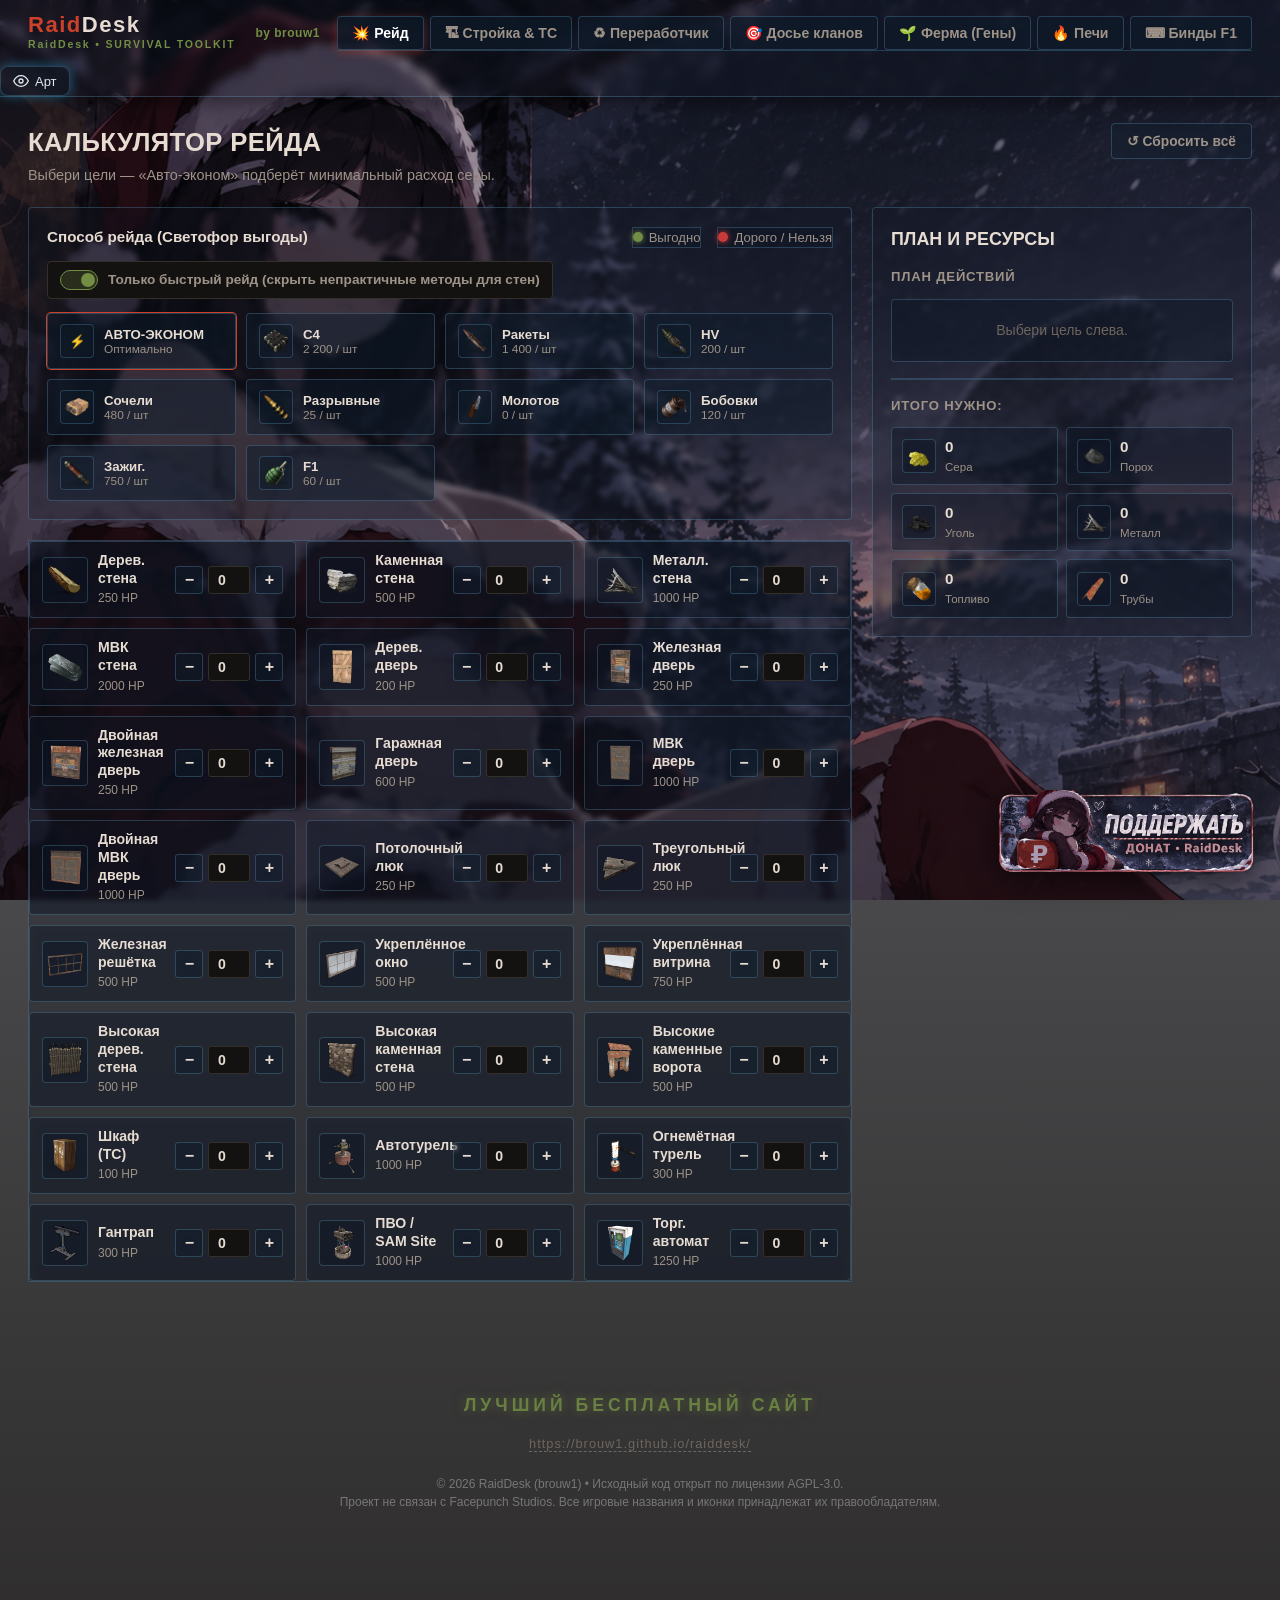
<file: index.html>
<!DOCTYPE html>
<html lang="ru">
<head><meta name="yandex-verification" content="edd21837ca9c1b9a" />

    <meta charset="UTF-8">
    <!-- ===== SEO: заголовок + описание для Google ===== -->
<title>RaidDesk — Лучший бесплатный помощник для Rust: рейды, гены, печи</title>
<meta name="description" content="RaidDesk — бесплатный тактический помощник для Rust: калькулятор рейда с авто-экономом серы, досье кланов, ферма генов, расчёт плавки и бинды F1. Без регистрации.">
<meta name="robots" content="index, follow">
<link rel="canonical" href="https://brouw1.github.io/raiddesk/">
<link rel="stylesheet" href="style.css">
<link rel="icon" type="image/jpeg" href="favicon.jpg">
<link rel="apple-touch-icon" href="favicon.jpg">
<!-- Yandex.Metrika counter -->
<script type="text/javascript">
    (function(m,e,t,r,i,k,a){
        m[i]=m[i]||function(){(m[i].a=m[i].a||[]).push(arguments)};
        m[i].l=1*new Date();
        for (var j = 0; j < document.scripts.length; j++) {if (document.scripts[j].src === r) { return; }}
        k=e.createElement(t),a=e.getElementsByTagName(t)[0],k.async=1,k.src=r,a.parentNode.insertBefore(k,a)
    })(window, document,'script','https://mc.yandex.ru/metrika/tag.js?id=114509880', 'ym');

    ym(114509880, 'init', {ssr:true, webvisor:true, clickmap:true, ecommerce:"dataLayer", referrer: document.referrer, url: location.href, accurateTrackBounce:true, trackLinks:true});
</script>
<noscript><div><img src="https://mc.yandex.ru/watch/114509880" style="position:absolute; left:-9999px;" alt="" /></div></noscript>
<!-- /Yandex.Metrika counter -->
<!-- ===== Open Graph: красивое превью в Discord / Telegram / VK ===== -->
<meta property="og:type" content="website">
<meta property="og:site_name" content="RaidDesk">
<meta property="og:title" content="RaidDesk — Лучший бесплатный помощник для Rust">
<meta property="og:description" content="Калькулятор рейда, досье кланов, ферма генов, печи и бинды F1. Бесплатно, без регистрации.">
<meta property="og:url" content="https://brouw1.github.io/raiddesk/">
<meta property="og:image" content="https://github.io">
<meta property="og:locale" content="ru_RU">

<!-- ===== Twitter Card ===== -->
<meta name="twitter:card" content="summary_large_image">
<meta name="twitter:title" content="RaidDesk — Лучший бесплатный помощник для Rust">
<meta name="twitter:description" content="Рейды, досье, гены, печи и бинды — всё в одном бесплатном портале.">
<meta name="twitter:image" content="https://github.io">

<!-- ===== JSON-LD: Google поймёт, что это приложение ===== -->
<script type="application/ld+json">
{
  "@context": "https://schema.org",
  "@type": "WebApplication",
  "name": "RaidDesk",
  "alternateName": "Тактический портал Rust",
  "url": "https://brouw1.github.io/raiddesk/",
  "description": "Бесплатный помощник для Rust: калькулятор рейда, досье кланов, ферма генов, расчёт плавки и бинды F1.",
  "applicationCategory": "Game",
  "operatingSystem": "Web",
  "offers": { "@type": "Offer", "price": "0", "priceCurrency": "RUB" },
  "inLanguage": "ru"
}
</script>
</head>
<body>
    <header class="topbar">
        <div class="container topbar-inner">
            <div class="brand" id="brandLogo">
                <div>
                    <div class="brand-title"><span class="accent">Raid</span>Desk</div>
                    <div class="brand-sub">RaidDesk • SURVIVAL TOOLKIT</div>
                </div>
            </div>
            <nav class="nav-tabs">
                <button class="nav-btn active" data-tab="raid">💥 Рейд</button>
                <button class="nav-btn" data-tab="build">🏗 Стройка & TC</button>
                <button class="nav-btn" data-tab="recycler">♻ Переработчик</button>
                <button class="nav-btn" data-tab="clans">🎯 Досье кланов</button>
                <button class="nav-btn" data-tab="farm">🌱 Ферма (Гены)</button>
                <button class="nav-btn" data-tab="furnaces">🔥 Печи</button>
                <button class="nav-btn" data-tab="binds">⌨ Бинды F1</button>
            </nav>
        </div>
    </header>

    <main class="main-content container">
        <div id="tab-raid" class="tab-panel active">
            <div class="section-header">
                <div><h1>Калькулятор рейда</h1><p class="subtitle">Выбери цели — «Авто-эконом» подберёт минимальный расход серы.</p></div>
                <button type="button" class="btn btn-ghost reset-tab-btn" data-tab="raid">↺ Сбросить всё</button>
            </div>
            <div class="split-layout">
                <div>
                    <div class="method-bar-card card">
                        <div class="method-bar-header">
                            <span class="label-title">Способ рейда (Светофор выгоды)</span>
                            <div class="traffic-legend">
                                <span class="legend-item"><span class="dot dot-green"></span> Выгодно</span>
                                <span class="legend-item"><span class="dot dot-red"></span> Дорого / Нельзя</span>
                            </div>
                        </div>
                        <!-- НОВАЯ ЛОГИКА: Переключатель "Только быстрый рейд" -->
                        <label class="fast-raid-toggle">
                            <input type="checkbox" id="fastRaidToggle" checked>
                            <span class="toggle-slider"></span>
                            <span class="toggle-text">Только быстрый рейд (скрыть непрактичные методы для стен)</span>
                        </label>
                        <div class="raid-methods" id="raidMethodsContainer"></div>
                    </div>
                    <div class="items-grid" id="raidTargetsGrid"></div>
                </div>
                <div class="card sticky-panel">
                    <div class="summary-header"><h2>План и ресурсы</h2></div>
                    
                    <!-- НОВАЯ ЛОГИКА: Блок оптимального комбо -->
                    <div id="optimalComboBlock" class="optimal-combo-card" style="display: none;">
                        <h3 class="mini-title" style="color: var(--rust-olive); margin-bottom: 8px;">💡 Оптимальное комбо (дешевле по сере)</h3>
                        <div id="optimalComboContent"></div>
                    </div>

                    <h3 class="mini-title">План действий</h3>
                    <div id="raidPlanBlock" class="empty-state">Выбери цель слева.</div>
                    <div class="divider"></div>
                    <h3 class="mini-title">Итого нужно:</h3>
                    <div class="resources-grid" id="raidResourcesGrid"></div>
                </div>
            </div>
        </div>

        <div id="tab-build" class="tab-panel"></div>
        <div id="tab-recycler" class="tab-panel"></div>

        <div id="tab-clans" class="tab-panel">
            <div class="section-header">
                <div><h1>Досье кланов</h1><p class="subtitle">Заметки по врагам, читерам и союзникам на сервере (сохраняются в браузере).</p></div>
                <button type="button" class="btn btn-ghost reset-tab-btn" data-tab="clans">↺ Сбросить всё</button>
            </div>
            <form id="addClanForm" class="add-clan-form card">
                <div class="form-row">
                    <div class="input-group"><label>Клан / Ник / Квадрат</label><input type="text" id="clanNameInput" required></div>
                    <div class="input-group"><label>Статус</label>
                        <select id="clanStatusInput">
                            <option value="enemy">🔴 Враги</option>
                            <option value="cheater">🟣 Софт</option>
                            <option value="ally">🟢 Союзники</option>
                        </select>
                    </div>
                    <div class="input-group"><label>Заметка (двери, онлайн, SteamID)</label><input type="text" id="clanNoteInput"></div>
                    <button type="submit" class="btn btn-primary">+ Добавить</button>
                </div>
            </form>
            <div id="clansContainer"></div>
        </div>

        <div id="tab-farm" class="tab-panel">
            <div class="section-header">
                <div><h1>Ферма (Гены)</h1><p class="subtitle">Точный расчёт перекрёстного опыления ростков на грядке.</p></div>
                <button type="button" class="btn btn-ghost reset-tab-btn" data-tab="farm">↺ Сбросить всё</button>
            </div>
            <div class="split-layout">
                <div class="card">
                    <h3 class="mini-title">Мои ростки</h3>
                    <div style="display:flex; gap:8px; margin-bottom:12px;">
                        <input type="text" id="plantInput" placeholder="Введи 6 генов (G/Y/H/W/X)" maxlength="6" style="flex:1;">
                        <button class="btn btn-primary" id="addPlantBtn">+ Добавить</button>
                        <button class="btn btn-ghost" id="loadTestPlantsBtn">Загрузить тестовые</button>
                    </div>
                    <div id="plantPreview" style="margin-bottom:16px; min-height:26px;"></div>
                    <div id="plantsList"></div>
                </div>
                <div class="card sticky-panel">
                    <h3 class="mini-title">Результат</h3>
                    <div class="target-toggle-group" id="farmTargetGroup" style="margin-bottom:16px;">
                        <button class="target-toggle-btn active" data-target="yield">🌾 Урожай (Y / G)</button>
                        <button class="target-toggle-btn" data-target="speed">⚡ Скорость (G / Y)</button>
                    </div>
                    <button class="btn btn-olive" id="calcFarmBtn" style="width:100%; margin-bottom:16px;">🧬 Рассчитать идеал</button>
                    <div id="farmResult" class="empty-state">Добавьте 3+ ростка.</div>
                </div>
            </div>
        </div>

        <div id="tab-furnaces" class="tab-panel">
            <div class="section-header">
                <div><h1>Печи (Плавка)</h1><p class="subtitle">Расчёт времени плавки, расхода дерева и таймер со звуковым сигналом.</p></div>
                <button type="button" class="btn btn-ghost reset-tab-btn" id="furnace-reset-all">↺ Сбросить всё</button>
            </div>
            <div class="furnace-picker">
                <div class="card furnace-card selected" data-type="small">
                    <img src="icons/furnace.png" alt="Малая" class="furnace-icon" onerror="this.style.display='none'">
                    <div class="furnace-name">Малая печь</div>
                    <div class="furnace-sub">36 серы / мин</div>
                </div>
                <div class="card furnace-card" data-type="large">
                    <img src="icons/furnace.large.png" alt="Большая" class="furnace-icon" onerror="this.style.display='none'">
                    <div class="furnace-name">Большая печь</div>
                    <div class="furnace-sub">180 серы / мин</div>
                </div>
                <div class="card furnace-card" data-type="electric">
                    <img src="icons/electric.furnace.png" alt="Электрическая" class="furnace-icon" onerror="this.style.display='none'">
                    <div class="furnace-name">Электрическая</div>
                    <div class="furnace-sub">Без дерева</div>
                </div>
            </div>
            <div class="split-layout">
                <div class="card">
                    <div class="input-group" style="margin-bottom:16px;">
                        <label>Количество печей</label>
                        <div class="counter-controls">
                            <button type="button" class="cnt-btn" id="furnace-count-dec">−</button>
                            <input class="cnt-input" type="number" id="furnace-count-input" min="1" value="1">
                            <button type="button" class="cnt-btn" id="furnace-count-inc">+</button>
                        </div>
                    </div>
                    <h3 class="mini-title">Руда на плавку</h3>
                    <div style="display:flex; flex-direction:column; gap:12px;">
                        <div class="ore-row">
                            <span class="ore-label"><img src="icons/sulfur.png" class="ore-icon"> Сера</span>
                            <div class="counter-controls">
                                <button type="button" class="cnt-btn furnace-ore-dec" data-ore="sulfur">−</button>
                                <input class="cnt-input furnace-ore-input" type="number" data-ore="sulfur" min="0" value="0">
                                <button type="button" class="cnt-btn furnace-ore-inc" data-ore="sulfur">+</button>
                            </div>
                        </div>
                        <div class="ore-row">
                            <span class="ore-label"><img src="icons/metal.fragments.png" class="ore-icon"> Металл</span>
                            <div class="counter-controls">
                                <button type="button" class="cnt-btn furnace-ore-dec" data-ore="metal">−</button>
                                <input class="cnt-input furnace-ore-input" type="number" data-ore="metal" min="0" value="0">
                                <button type="button" class="cnt-btn furnace-ore-inc" data-ore="metal">+</button>
                            </div>
                        </div>
                        <div class="ore-row">
                            <span class="ore-label"><img src="icons/metal.refined.png" class="ore-icon"> МВК</span>
                            <div class="counter-controls">
                                <button type="button" class="cnt-btn furnace-ore-dec" data-ore="hqm">−</button>
                                <input class="cnt-input furnace-ore-input" type="number" data-ore="hqm" min="0" value="0">
                                <button type="button" class="cnt-btn furnace-ore-inc" data-ore="hqm">+</button>
                            </div>
                        </div>
                    </div>
                </div>
                <div class="card sticky-panel">
                    <h3 class="mini-title">Таймер</h3>
                    <div style="text-align:center; font-size:2.2rem; font-weight:900; font-variant-numeric:tabular-nums; margin:16px 0;" id="furnace-time-display">00:00:00</div>
                    <div style="display:grid; grid-template-columns:1fr 1fr; gap:8px; margin-bottom:16px;">
                        <button class="btn btn-primary" id="furnace-start-btn">▶ Старт</button>
                        <button class="btn btn-ghost" id="furnace-pause-btn" disabled>⏸ Пауза</button>
                    </div>
                    <button class="btn btn-ghost" id="furnace-sound-test" style="width:100%; margin-bottom:16px;">🔊 Тест</button>
                    <div class="divider"></div>
                    <h3 class="mini-title">Расход дерева:</h3>
                    <div class="resources-grid" id="furnace-consume-grid" style="margin-bottom:12px;"></div>
                    <h3 class="mini-title">Выход:</h3>
                    <div class="resources-grid" id="furnace-output-grid"></div>
                </div>
            </div>
        </div>

        <div id="tab-binds" class="tab-panel">
            <div class="section-header">
                <div><h1>Бинды F1</h1><p class="subtitle">Готовые команды для консоли Rust. Копируй и вставляй.</p></div>
            </div>
            <div class="binds-grid" id="bindsContainer"></div>
        </div>
    </main>

    <footer class="site-footer">
        <div class="footer-text">ЛУЧШИЙ БЕСПЛАТНЫЙ САЙТ</div>
        <div class="footer-github">
            <a href="https://brouw1.github.io/raiddesk/">https://brouw1.github.io/raiddesk/</a>
        </div>
    <p style="font-size: 12px; color: #777; text-align: center; margin-top: 20px;">
      © 2026 RaidDesk (brouw1) • Исходный код открыт по лицензии AGPL-3.0.<br>
      Проект не связан с Facepunch Studios. Все игровые названия и иконки принадлежат их правообладателям.
    </p>

    </footer>

    <a href="https://www.donationalerts.com/r/brouw1" class="rust-donate-btn" target="_blank" rel="noopener noreferrer">
        <div class="rust-donate-icon">₽</div>
        <div class="rust-donate-text">
            <div class="rust-donate-title">ПОДДЕРЖАТЬ</div>
            <div class="rust-donate-sub">ДОНАТ • RaidDesk</div>
        </div>
    </a>

    <div id="toast" class="toast"></div>
    <script src="app.js"></script>
    <script src="furnaces.js"></script>
<script src="theme/seasons.js"></script>
</body>
</html>
    <head>
        <meta http-equiv="Content-Type" content="text/html; charset=UTF-8">
    </head>
    <body>
</html>
</file>
<file: style.css>
:root {
--bg-main: #161513;
--bg-panel: #1f1d1a;
--bg-card: #26231f;
--bg-card-hover: #2e2b25;
--bg-input: #131210;
--border-dark: #332f29;
--border-light: #474139;
--rust-orange: #cd412b;
--rust-orange-hover: #e24d35;
--rust-orange-soft: rgba(205, 65, 43, 0.18);
--rust-olive: #738d45;
--rust-olive-hover: #84a34f;
--rust-olive-soft: rgba(115, 141, 69, 0.22);
--rust-red: #c93b3b;
--rust-purple: #8e44ad;
--text-main: #e6dcd2;
--text-muted: #9e9388;
--text-dim: #6e665e;
--radius: 4px;
--transition: 0.16s ease;
}
* { box-sizing: border-box; margin: 0; padding: 0; }
body {
font-family: -apple-system, BlinkMacSystemFont, "Segoe UI", Roboto, Inter, Arial, sans-serif;
background-color: var(--bg-main);
background-image:
radial-gradient(ellipse 80% 45% at 50% -5%, rgba(205, 65, 43, 0.22) 0%, transparent 65%),
radial-gradient(ellipse 60% 40% at 85% 95%, rgba(115, 141, 69, 0.14) 0%, transparent 60%),
linear-gradient(rgba(255, 255, 255, 0.018) 1px, transparent 1px),
linear-gradient(90deg, rgba(255, 255, 255, 0.018) 1px, transparent 1px);
background-size: 100% 100%, 100% 100%, 36px 36px, 36px 36px;
background-attachment: fixed;
color: var(--text-main);
line-height: 1.5;
min-height: 100vh;
padding-bottom: 90px;
}
.container { max-width: 1320px; margin: 0 auto; padding: 0 28px; }
.topbar {
background: rgba(22, 20, 18, 0.94);
backdrop-filter: blur(8px);
border-bottom: 2px solid var(--border-dark);
position: sticky;
top: 0;
z-index: 100;
box-shadow: 0 4px 20px rgba(0, 0, 0, 0.5);
}
.topbar-inner {
display: flex;
align-items: center;
justify-content: space-between;
gap: 16px;
min-height: 66px;
flex-wrap: wrap;
padding-top: 8px;
padding-bottom: 8px;
}
.brand { display: flex; align-items: center; gap: 12px; cursor: pointer; }
.brand-title { font-size: 1.38rem; font-weight: 900; letter-spacing: 1.5px; line-height: 1.1; }
.brand-title .accent { color: var(--rust-orange); }
.brand-sub { font-size: 0.66rem; letter-spacing: 1.8px; color: var(--rust-olive); font-weight: 800; }
.nav-tabs { display: flex; gap: 6px; flex-wrap: wrap; }
.nav-btn {
background: var(--bg-panel);
border: 1px solid var(--border-dark);
color: var(--text-muted);
padding: 8px 14px;
border-radius: var(--radius);
font-size: 0.88rem;
font-weight: 700;
cursor: pointer;
transition: var(--transition);
}
.nav-btn:hover { background: var(--bg-card-hover); color: var(--text-main); border-color: var(--border-light); }
.nav-btn.active {
background: var(--rust-orange);
color: #fff;
border-color: #e45740;
box-shadow: 0 2px 10px rgba(205, 65, 43, 0.4);
}
.main-content { padding-top: 26px; padding-bottom: 50px; }
.tab-panel { display: none; }
.tab-panel.active { display: block; }
.section-header {
display: flex;
justify-content: space-between;
align-items: flex-start;
gap: 16px;
margin-bottom: 20px;
flex-wrap: wrap;
}
h1 { font-size: 1.6rem; font-weight: 800; letter-spacing: 0.4px; text-transform: uppercase; }
.subtitle { color: var(--text-muted); font-size: 0.9rem; margin-top: 4px; max-width: 760px; }
.card {
background: var(--bg-panel);
border: 1px solid var(--border-dark);
border-radius: var(--radius);
padding: 18px;
}
.btn {
border: 1px solid var(--border-light);
background: var(--bg-card);
color: var(--text-main);
padding: 9px 15px;
border-radius: var(--radius);
font-size: 0.86rem;
font-weight: 700;
cursor: pointer;
transition: var(--transition);
display: inline-flex;
align-items: center;
justify-content: center;
gap: 7px;
}
.btn:hover { background: var(--bg-card-hover); border-color: #5a544a; }
.btn-primary { background: var(--rust-orange); border-color: #e45740; color: #fff; box-shadow: 0 2px 8px rgba(205, 65, 43, 0.35); }
.btn-primary:hover { background: var(--rust-orange-hover); }
.btn-olive { background: var(--rust-olive); border-color: #88a653; color: #fff; }
.btn-olive:hover { background: var(--rust-olive-hover); }
.btn-ghost { background: transparent; border-color: var(--border-dark); color: var(--text-muted); }
.btn-ghost:hover { color: var(--text-main); border-color: var(--rust-orange); }
.btn:disabled { opacity: 0.5; cursor: not-allowed; }
.tag-pill {
font-size: 0.72rem;
font-weight: 800;
padding: 4px 9px;
border-radius: 3px;
letter-spacing: 0.6px;
text-transform: uppercase;
}
.tag-rust { background: var(--rust-orange-soft); color: #ff7c66; border: 1px solid rgba(205, 65, 43, 0.45); }
.tag-olive { background: var(--rust-olive-soft); color: #b5d975; border: 1px solid rgba(115, 141, 69, 0.5); }
.divider { height: 1px; background: var(--border-dark); margin: 16px 0; }
.mini-title { font-size: 0.82rem; text-transform: uppercase; letter-spacing: 0.8px; color: var(--text-muted); margin-bottom: 12px; }
.empty-state {
text-align: center;
color: var(--text-dim);
padding: 20px 12px;
font-size: 0.88rem;
background: var(--bg-input);
border-radius: 4px;
border: 1px dashed var(--border-dark);
}
.item-icon-wrap {
width: 46px;
height: 46px;
background: var(--bg-input);
border: 1px solid var(--border-dark);
border-radius: 4px;
display: flex;
align-items: center;
justify-content: center;
flex-shrink: 0;
padding: 4px;
}
.item-icon-wrap.sm { width: 34px; height: 34px; padding: 3px; }
.item-icon-wrap img { width: 100%; height: 100%; object-fit: contain; }
.split-layout { display: grid; grid-template-columns: 1fr 380px; gap: 20px; align-items: start; }
.items-grid { display: grid; grid-template-columns: repeat(auto-fill, minmax(255px, 1fr)); gap: 10px; }
.target-card {
background: var(--bg-panel);
border: 1px solid var(--border-dark);
border-radius: var(--radius);
padding: 10px 12px;
display: flex;
align-items: center;
justify-content: space-between;
gap: 10px;
}
.target-card.has-count { border-color: var(--rust-orange); background: #27211d; }
.target-left { display: flex; align-items: center; gap: 10px; min-width: 0; }
.target-meta { display: flex; flex-direction: column; min-width: 0; }
.target-title { font-size: 0.88rem; font-weight: 700; line-height: 1.25; }
.target-hp { font-size: 0.75rem; color: var(--text-muted); margin-top: 2px; }
.counter-controls { display: flex; align-items: center; gap: 5px; flex-shrink: 0; }
.cnt-btn {
width: 28px;
height: 28px;
border-radius: 3px;
border: 1px solid var(--border-light);
background: var(--bg-card);
color: var(--text-main);
font-weight: 800;
font-size: 1rem;
cursor: pointer;
}
.cnt-btn:hover { background: var(--rust-orange); border-color: var(--rust-orange); color: #fff; }
.cnt-input {
width: 42px;
height: 28px;
text-align: center;
background: var(--bg-input);
border: 1px solid var(--border-dark);
border-radius: 3px;
color: var(--text-main);
font-weight: 700;
font-size: 0.88rem;
}
.sticky-panel { position: sticky; top: 84px; }
.summary-header { display: flex; justify-content: space-between; align-items: center; margin-bottom: 14px; }
.summary-header h2 { font-size: 1.12rem; font-weight: 800; text-transform: uppercase; }
.resources-grid { display: grid; grid-template-columns: repeat(2, 1fr); gap: 8px; }
.res-item {
background: var(--bg-input);
border: 1px solid var(--border-dark);
border-radius: 4px;
padding: 8px 10px;
display: flex;
align-items: center;
gap: 9px;
}
.res-item.highlight { border-color: rgba(205, 65, 43, 0.55); background: rgba(205, 65, 43, 0.1); }
.res-data { display: flex; flex-direction: column; }
.res-val { font-size: 0.95rem; font-weight: 800; }
.res-name { font-size: 0.72rem; color: var(--text-muted); }
input[type="text"], select {
background: var(--bg-input);
border: 1px solid var(--border-light);
color: var(--text-main);
padding: 9px 12px;
border-radius: var(--radius);
font-size: 0.88rem;
outline: none;
}
input[type="text"]:focus, select:focus { border-color: var(--rust-orange); }
.add-clan-form { margin-bottom: 20px; }
.form-row { display: grid; grid-template-columns: 1.2fr 0.9fr 1.5fr auto; gap: 12px; align-items: end; }
.input-group { display: flex; flex-direction: column; gap: 5px; }
.input-group label { font-size: 0.78rem; color: var(--text-muted); font-weight: 700; }
.toast {
position: fixed;
bottom: 24px;
right: 24px;
background: var(--bg-card);
color: #fff;
border: 1px solid var(--rust-orange);
border-left: 4px solid var(--rust-orange);
padding: 12px 18px;
border-radius: var(--radius);
font-size: 0.9rem;
font-weight: 700;
box-shadow: 0 8px 24px rgba(0, 0, 0, 0.55);
transform: translateY(100px);
opacity: 0;
pointer-events: none;
transition: 0.22s ease;
z-index: 999;
}
.toast.show { transform: translateY(0); opacity: 1; }
@media (max-width: 1024px) {
.split-layout { grid-template-columns: 1fr; }
.sticky-panel { position: static; }
.form-row { grid-template-columns: 1fr; }
}
/* РЕЙД / СТРОЙКА / ПЕРЕРАБОТЧИК */
.method-bar-card { margin-bottom: 20px; }
.method-bar-header { display: flex; justify-content: space-between; align-items: center; margin-bottom: 12px; flex-wrap: wrap; gap: 10px; }
.label-title { font-weight: 700; font-size: 0.95rem; }
.traffic-legend { display: flex; gap: 16px; font-size: 0.82rem; color: var(--text-muted); }
.legend-item { display: flex; align-items: center; gap: 6px; }
.dot { width: 10px; height: 10px; border-radius: 50%; display: inline-block; }
.dot-green { background: var(--rust-olive); box-shadow: 0 0 6px var(--rust-olive); }
.dot-red { background: var(--rust-red); box-shadow: 0 0 6px var(--rust-red); }
.raid-methods { display: grid; grid-template-columns: repeat(auto-fill, minmax(155px, 1fr)); gap: 10px; }
.method-btn {
background: var(--bg-input);
border: 1px solid var(--border-dark);
color: var(--text-main);
padding: 10px 12px;
border-radius: var(--radius);
cursor: pointer;
display: flex;
align-items: center;
gap: 10px;
text-align: left;
transition: var(--transition);
}
.method-btn:hover { border-color: var(--border-light); background: var(--bg-card); }
.method-btn.active { border-color: var(--rust-orange) !important; box-shadow: 0 0 0 1px var(--rust-orange); }
.method-btn.status-green { background: var(--rust-olive-soft); border-color: var(--rust-olive); }
.method-btn.status-red { background: rgba(201, 59, 59, 0.14); border-color: #8f2929; opacity: 0.85; }
.method-info { display: flex; flex-direction: column; min-width: 0; }
.method-name { font-size: 0.83rem; font-weight: 700; white-space: nowrap; overflow: hidden; text-overflow: ellipsis; }
.method-sulfur { font-size: 0.74rem; color: var(--text-muted); }
.plan-row {
background: var(--bg-input);
border: 1px solid var(--border-dark);
border-radius: 4px;
padding: 8px 10px;
display: flex;
justify-content: space-between;
align-items: center;
gap: 8px;
font-size: 0.83rem;
}
.plan-row-target { font-weight: 700; }
.plan-row-action { color: #ff8c78; font-weight: 700; text-align: right; }
.tax-info-box { background: var(--bg-input); border: 1px solid var(--border-dark); border-radius: 4px; padding: 12px; margin-bottom: 16px; }
.tax-row { display: flex; justify-content: space-between; font-size: 0.9rem; margin-bottom: 10px; }
.tax-tiers { display: grid; grid-template-columns: repeat(4, 1fr); gap: 4px; text-align: center; }
.tax-tiers span { font-size: 0.72rem; padding: 5px 4px; background: var(--bg-card); border-radius: 3px; color: var(--text-muted); }
.tax-tiers span.active { background: var(--rust-olive); color: #fff; font-weight: 700; }
/* ФЕРМА */
.gene-circle {
display: inline-flex;
align-items: center;
justify-content: center;
width: 26px;
height: 26px;
border-radius: 50%;
font-size: 13px;
font-weight: 900;
color: #fff;
border: 2px solid transparent;
text-shadow: 0 1px 2px rgba(0,0,0,0.6);
}
.gene-good { background: #659933; border-color: #85c247; box-shadow: inset 0 -2px 0 rgba(0,0,0,0.2); }
.gene-bad { background: #b83728; border-color: #e04d3c; box-shadow: inset 0 -2px 0 rgba(0,0,0,0.2); }
.gene-unknown { background: #4a4a4a; border-color: #777; color: #e6dcd2; }
.plant-row {
display: flex;
justify-content: space-between;
align-items: center;
padding: 10px 14px;
background: var(--bg-input);
border: 1px solid var(--border-dark);
border-radius: var(--radius);
}
.plant-row-left { display: flex; align-items: center; gap: 12px; }
.plant-row-genes { display: flex; gap: 4px; }
.result-box { background: var(--bg-input); border: 1px solid var(--border-dark); border-radius: var(--radius); padding: 14px; margin-bottom: 12px; }
.result-title { font-size: 0.85rem; color: var(--text-muted); text-transform: uppercase; font-weight: 700; margin-bottom: 10px; }
.result-genes { display: flex; gap: 6px; align-items: center; flex-wrap: wrap; }
.target-toggle-group { display: flex; gap: 8px; }
.target-toggle-btn {
flex: 1;
background: var(--bg-input);
border: 1px solid var(--border-dark);
color: var(--text-muted);
padding: 10px;
border-radius: var(--radius);
font-size: 0.82rem;
font-weight: 700;
cursor: pointer;
transition: var(--transition);
display: flex;
align-items: center;
justify-content: center;
}
.target-toggle-btn.active {
border-color: var(--rust-orange);
color: #ff9c8b;
background: rgba(205, 65, 43, 0.12);
box-shadow: inset 0 0 0 1px var(--rust-orange);
}
/* БИНДЫ */
.binds-grid { display: grid; grid-template-columns: repeat(auto-fill, minmax(340px, 1fr)); gap: 16px; }
.bind-card {
background: var(--bg-panel);
border: 1px solid var(--border-dark);
border-radius: var(--radius);
padding: 18px;
display: flex;
flex-direction: column;
gap: 14px;
}
.bind-header { display: flex; justify-content: space-between; align-items: center; }
.bind-title { font-size: 1.04rem; font-weight: 800; }
.bind-key {
background: var(--rust-orange-soft);
color: #ff806b;
border: 1px solid rgba(205, 65, 43, 0.45);
font-family: monospace;
font-weight: 800;
padding: 3px 9px;
border-radius: 3px;
font-size: 0.82rem;
}
.bind-desc { font-size: 0.85rem; color: var(--text-muted); }
.bind-code-box {
background: var(--bg-input);
border: 1px solid var(--border-dark);
border-radius: 4px;
padding: 10px 12px;
font-family: Consolas, monospace;
font-size: 0.85rem;
color: #b5d975;
word-break: break-all;
}
.bind-copy-btn {
width: 100%;
margin-top: 10px;
padding: 10px 14px;
background: linear-gradient(180deg, #d64730 0%, #b83622 100%);
border: 1px solid #e3563f;
border-radius: var(--radius);
color: #fff;
font-size: 0.88rem;
font-weight: 800;
cursor: pointer;
display: flex;
align-items: center;
justify-content: center;
gap: 8px;
}
/* ДОНАТ */
.rust-donate-btn {
position: fixed !important;
bottom: 85px !important;
right: 22px !important;
z-index: 99999 !important;
display: flex !important;
align-items: center !important;
gap: 12px !important;
padding: 10px 18px !important;
background: linear-gradient(180deg, #272522 0%, #181715 100%) !important;
border: 1px solid #45403a !important;
border-left: 4px solid #ce422b !important;
border-radius: 4px !important;
text-decoration: none !important;
box-shadow: 0 8px 24px rgba(0, 0, 0, 0.75) !important;
transition: transform 0.2s ease !important;
font-family: -apple-system, sans-serif !important;
}
.rust-donate-btn:hover { transform: translateY(-3px) !important; border-color: #ce422b !important; }
.rust-donate-icon {
width: 34px !important;
height: 34px !important;
background: #ce422b !important;
color: #fff !important;
border-radius: 3px !important;
display: flex !important;
align-items: center !important;
justify-content: center !important;
font-size: 18px !important;
font-weight: bold !important;
}
.rust-donate-text { display: flex !important; flex-direction: column !important; line-height: 1.15 !important; }
.rust-donate-title { color: #f3f1ed !important; font-size: 14px !important; font-weight: 800 !important; letter-spacing: 0.8px !important; }
.rust-donate-sub { color: #e67e22 !important; font-size: 10px !important; font-weight: 700 !important; letter-spacing: 1px !important; margin-top: 2px !important; }
.icon-del-btn {
background: none;
border: none;
color: #ff7878;
cursor: pointer;
font-size: 1.1rem;
}
.icon-del-btn:hover { color: #ff4444; }
/* ПЕЧИ */
.furnace-picker {
display: grid;
grid-template-columns: repeat(auto-fit, minmax(160px, 1fr));
gap: 12px;
margin-bottom: 20px;
}
.furnace-card {
cursor: pointer;
text-align: center;
transition: var(--transition);
}
.furnace-card:hover { border-color: var(--border-light); }
.furnace-card.selected {
border-color: var(--rust-orange) !important;
background: rgba(205, 65, 43, 0.08) !important;
box-shadow: 0 0 0 1px var(--rust-orange);
}
.furnace-icon {
width: 64px;
height: 64px;
object-fit: contain;
display: block;
margin: 0 auto 8px;
}
.furnace-name { font-weight: 800; font-size: 1.05rem; }
.furnace-sub { font-size: 0.8rem; color: var(--text-muted); margin-top: 4px; }
.ore-row {
display: flex;
align-items: center;
justify-content: space-between;
gap: 10px;
}
.ore-label { display: flex; align-items: center; gap: 8px; font-size: 0.9rem; font-weight: 700; }
.ore-icon { width: 28px; height: 28px; object-fit: contain; }
/* ФУТЕР */
.site-footer {
width: 100%;
text-align: center;
padding: 20px 0 30px;
margin-top: 40px;
background: transparent;
pointer-events: none;
user-select: none;
}
.footer-text {
font-size: 1.1rem;
font-weight: 900;
letter-spacing: 4px;
color: var(--rust-olive);
text-transform: uppercase;
text-shadow: 0 0 12px rgba(115, 141, 69, 0.6), 0 0 24px rgba(115, 141, 69, 0.3);
opacity: 0.85;
}
.footer-github {
margin-top: 12px;
pointer-events: auto;
}
.footer-github a {
font-size: 0.8rem;
color: var(--text-dim);
text-decoration: none;
letter-spacing: 1px;
transition: var(--transition);
border-bottom: 1px dashed var(--text-dim);
}
.footer-github a:hover {
color: var(--rust-orange);
border-bottom-color: var(--rust-orange);
}
#brandLogo {
  position: relative;
  display: inline-flex;
  align-items: center;
}

#brandLogo::after {
  content: "by brouw1";
  font-size: 0.75rem;
  color: #738d45; /* Зелёный цвет (rust-olive) */
  font-weight: 600;
  margin-left: 8px;
  opacity: 1; /* Полная видимость */
  letter-spacing: 0.5px;
  text-transform: lowercase;
}
/* НОВАЯ ЛОГИКА: Стили для переключателя "Только быстрый рейд" */
.fast-raid-toggle {
    display: flex;
    align-items: center;
    gap: 10px;
    cursor: pointer;
    font-size: 0.85rem;
    color: var(--text-muted);
    user-select: none;
    margin-bottom: 14px;
    padding: 8px 12px;
    background: var(--bg-input);
    border: 1px solid var(--border-dark);
    border-radius: var(--radius);
    width: fit-content;
}
.fast-raid-toggle input { display: none; }
.toggle-slider {
    width: 38px;
    height: 20px;
    background: var(--bg-card);
    border: 1px solid var(--border-light);
    border-radius: 10px;
    position: relative;
    transition: var(--transition);
    flex-shrink: 0;
}
.toggle-slider::after {
    content: '';
    position: absolute;
    top: 2px;
    left: 2px;
    width: 14px;
    height: 14px;
    background: var(--text-muted);
    border-radius: 50%;
    transition: var(--transition);
}
.fast-raid-toggle input:checked + .toggle-slider {
    background: var(--rust-olive-soft);
    border-color: var(--rust-olive);
}
.fast-raid-toggle input:checked + .toggle-slider::after {
    transform: translateX(18px);
    background: var(--rust-olive);
}
.toggle-text { font-weight: 600; }

/* НОВАЯ ЛОГИКА: Стили для блока оптимального комбо */
.optimal-combo-card {
    background: rgba(115, 141, 69, 0.08);
    border: 1px solid var(--rust-olive);
    border-radius: var(--radius);
    padding: 14px;
    margin-bottom: 16px;
    animation: fadeIn 0.3s ease;
}
@keyframes fadeIn { from { opacity: 0; transform: translateY(-5px); } to { opacity: 1; transform: translateY(0); } }
.combo-row {
    display: flex;
    justify-content: space-between;
    align-items: center;
    padding: 8px 0;
    border-bottom: 1px solid rgba(115, 141, 69, 0.3);
    font-size: 0.88rem;
}
.combo-row:last-child { border-bottom: none; padding-bottom: 0; }
.combo-row.combo-total { 
    border-top: 1px solid var(--rust-olive); 
    margin-top: 8px; 
    padding-top: 10px; 
    font-weight: 800;
}
.combo-target { font-weight: 700; color: var(--text-main); }
.combo-method { color: var(--rust-orange); font-weight: 600; text-align: right; }
.combo-sulfur { color: #ffd700; font-weight: 800; text-align: right; min-width: 80px; }
</file>
